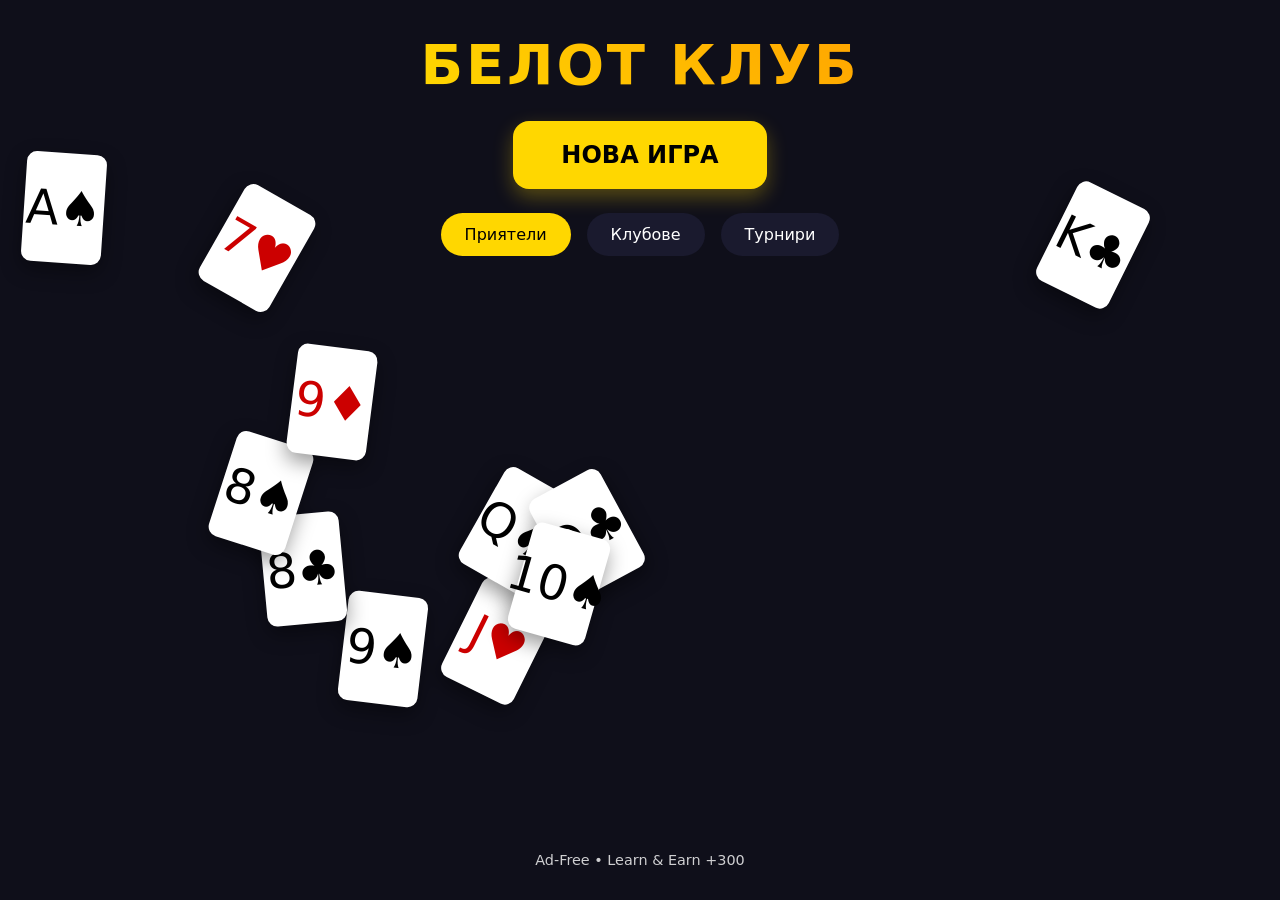
<file: index.html>
<!DOCTYPE html>
<html lang="bg">
<head>
  <meta charset="UTF-8">
  <meta name="viewport" content="width=device-width, initial-scale=1.0">
  <link rel="stylesheet" href="css/styles.css" />
  <title>Belot Club – Cascade</title>
</head>
<body>
  <h1>БЕЛОТ КЛУБ</h1>
  <div class="btn">НОВА ИГРА</div>
  <div class="tabs">
    <div class="tab active">Приятели</div>
    <div class="tab">Клубове</div>
    <div class="tab">Турнири</div>
  </div>
  <div class="footer">Ad-Free • Learn & Earn +300</div>

  <div class="card-container"></div>

  <script src="js/script.js" defer></script>
</body>
</html>
</file>
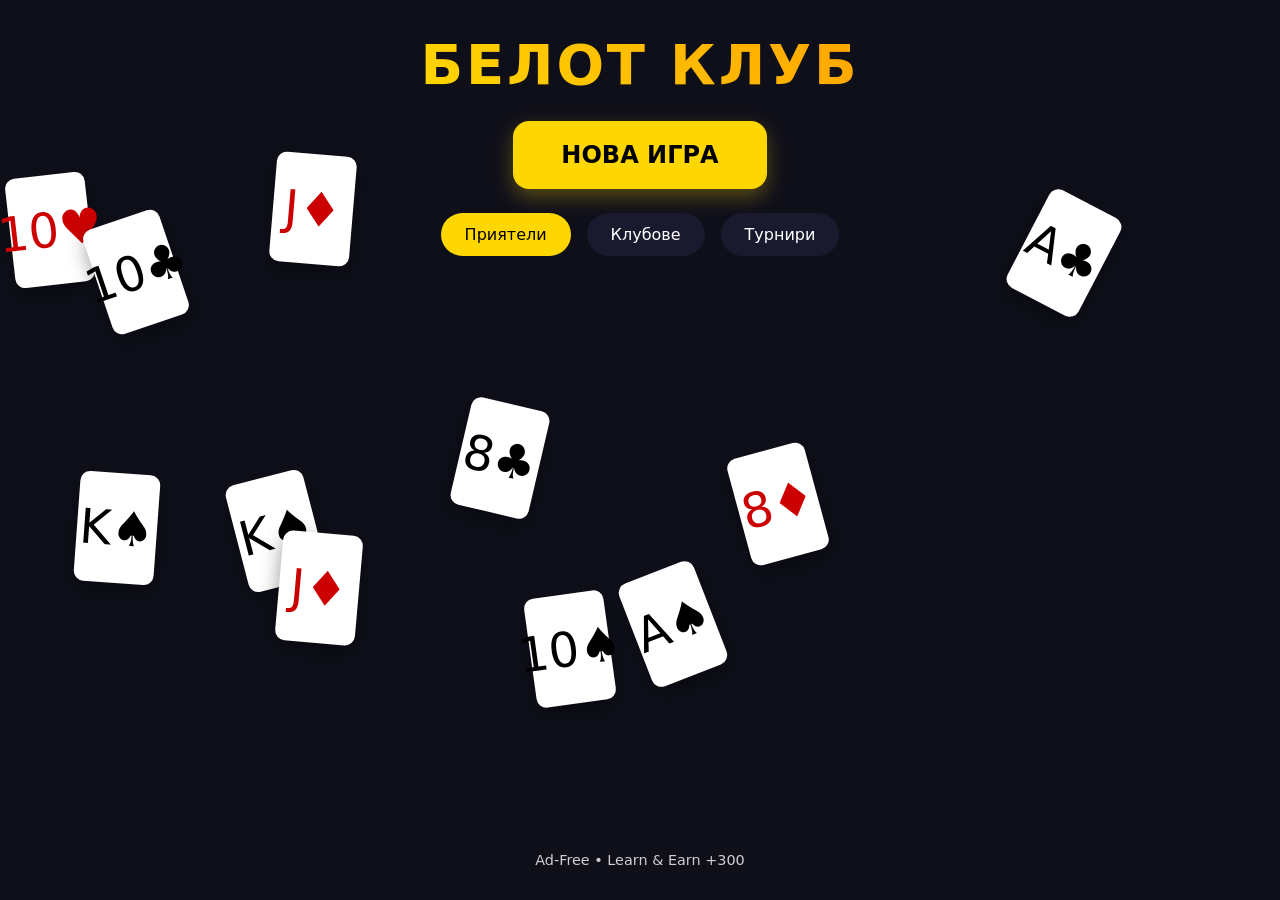
<file: wireframes/lobby.html>
<!DOCTYPE html>
<html lang="bg">
<head>
  <meta charset="UTF-8">
  <meta name="viewport" content="width=device-width, initial-scale=1.0">
  <link rel="stylesheet" href="styles.css" />
  <title>Belot Club – Cascade</title>
</head>
<body>
  <h1>БЕЛОТ КЛУБ</h1>
  <div class="btn">НОВА ИГРА</div>
  <div class="tabs">
    <div class="tab active">Приятели</div>
    <div class="tab">Клубове</div>
    <div class="tab">Турнири</div>
  </div>
  <div class="footer">Ad-Free • Learn & Earn +300</div>

  <div class="card-container"></div>

  <script src="script.js" defer></script>
</body>
</html>
</file>
<file: css/styles.css>
:root {
      --gold: #FFD700;
      --amber: #FFA500;
      --dark: #0F0F1A;
      --navy: #1A1A2E;
      --text: #FFF;
    }

    * { box-sizing: border-box; margin: 0; padding: 0; }
    body {
      background: var(--dark);
      color: var(--text);
      font-family: system-ui, -apple-system, sans-serif;
      min-height: 100dvh;
      display: flex;
      flex-direction: column;
      align-items: center;
      padding: clamp(16px, 4vw, 32px);
      gap: 1.5rem;
      position: relative;
      overflow: visible;
      touch-action: none;
    }

    h1 {
      font-size: clamp(2rem, 8vw, 3.5rem);
      font-weight: 900;
      background: linear-gradient(45deg, var(--gold), var(--amber));
      -webkit-background-clip: text;
      background-clip: text;
      color: transparent;
      text-align: center;
      letter-spacing: 0.05em;
      z-index: 10;
    }

    .btn {
      background: var(--gold);
      color: #000;
      padding: clamp(12px, 3vw, 20px) clamp(24px, 6vw, 48px);
      border-radius: 16px;
      font-size: clamp(1.1rem, 4vw, 1.5rem);
      font-weight: 700;
      cursor: pointer;
      transition: transform .2s, box-shadow .2s;
      box-shadow: 0 8px 20px rgba(255,215,0,.3);
      z-index: 10;
    }
    .btn:hover { transform: translateY(-2px); box-shadow: 0 12px 24px rgba(255,215,0,.4); }
    .btn:active { transform: scale(.95); }

    .tabs {
      display: flex;
      gap: 1rem;
      justify-content: center;
      flex-wrap: wrap;
      z-index: 10;
    }
    .tab {
      padding: .75rem 1.5rem;
      background: var(--navy);
      border-radius: 2rem;
      font-size: clamp(.9rem, 3vw, 1rem);
      cursor: pointer;
      transition: all .3s;
      white-space: nowrap;
    }
    .tab.active, .tab:hover { background: var(--gold); color: #000; }

    .footer {
      font-size: .9rem;
      opacity: .8;
      text-align: center;
      margin-top: auto;
      z-index: 10;
    }

    .card-container {
      position: fixed;
      inset: 0;
      pointer-events: none;
      z-index: 1;
    }
    .card {
      position: absolute;
      width: clamp(50px, 12vw, 80px);
      height: clamp(70px, 16vw, 110px);
      background: #FFF;
      color: #000;
      border-radius: 10px;
      font-size: clamp(2rem, 6vw, 3rem);
      display: flex;
      align-items: center;
      justify-content: center;
      box-shadow: 0 8px 20px rgba(0,0,0,.4);
      user-select: none;
      pointer-events: auto;
      opacity: 0;
    }
    .card.red { color: #C00; }
    .card.dragging {
      z-index: 100;
      opacity: .9;
      cursor: grabbing;
      box-shadow: 0 16px 32px rgba(0,0,0,.5);
    }
</file>
<file: wireframes/styles.css>
:root {
      --gold: #FFD700;
      --amber: #FFA500;
      --dark: #0F0F1A;
      --navy: #1A1A2E;
      --text: #FFF;
    }

    * { box-sizing: border-box; margin: 0; padding: 0; }
    body {
      background: var(--dark);
      color: var(--text);
      font-family: system-ui, -apple-system, sans-serif;
      min-height: 100dvh;
      display: flex;
      flex-direction: column;
      align-items: center;
      padding: clamp(16px, 4vw, 32px);
      gap: 1.5rem;
      position: relative;
      overflow: visible;
      touch-action: none;
    }

    h1 {
      font-size: clamp(2rem, 8vw, 3.5rem);
      font-weight: 900;
      background: linear-gradient(45deg, var(--gold), var(--amber));
      -webkit-background-clip: text;
      background-clip: text;
      color: transparent;
      text-align: center;
      letter-spacing: 0.05em;
      z-index: 10;
    }

    .btn {
      background: var(--gold);
      color: #000;
      padding: clamp(12px, 3vw, 20px) clamp(24px, 6vw, 48px);
      border-radius: 16px;
      font-size: clamp(1.1rem, 4vw, 1.5rem);
      font-weight: 700;
      cursor: pointer;
      transition: transform .2s, box-shadow .2s;
      box-shadow: 0 8px 20px rgba(255,215,0,.3);
      z-index: 10;
    }
    .btn:hover { transform: translateY(-2px); box-shadow: 0 12px 24px rgba(255,215,0,.4); }
    .btn:active { transform: scale(.95); }

    .tabs {
      display: flex;
      gap: 1rem;
      justify-content: center;
      flex-wrap: wrap;
      z-index: 10;
    }
    .tab {
      padding: .75rem 1.5rem;
      background: var(--navy);
      border-radius: 2rem;
      font-size: clamp(.9rem, 3vw, 1rem);
      cursor: pointer;
      transition: all .3s;
      white-space: nowrap;
    }
    .tab.active, .tab:hover { background: var(--gold); color: #000; }

    .footer {
      font-size: .9rem;
      opacity: .8;
      text-align: center;
      margin-top: auto;
      z-index: 10;
    }

    .card-container {
      position: fixed;
      inset: 0;
      pointer-events: none;
      z-index: 1;
    }
    .card {
      position: absolute;
      width: clamp(50px, 12vw, 80px);
      height: clamp(70px, 16vw, 110px);
      background: #FFF;
      color: #000;
      border-radius: 10px;
      font-size: clamp(2rem, 6vw, 3rem);
      display: flex;
      align-items: center;
      justify-content: center;
      box-shadow: 0 8px 20px rgba(0,0,0,.4);
      user-select: none;
      pointer-events: auto;
      opacity: 0;
    }
    .card.red { color: #C00; }
    .card.dragging {
      z-index: 100;
      opacity: .9;
      cursor: grabbing;
      box-shadow: 0 16px 32px rgba(0,0,0,.5);
    }
</file>
